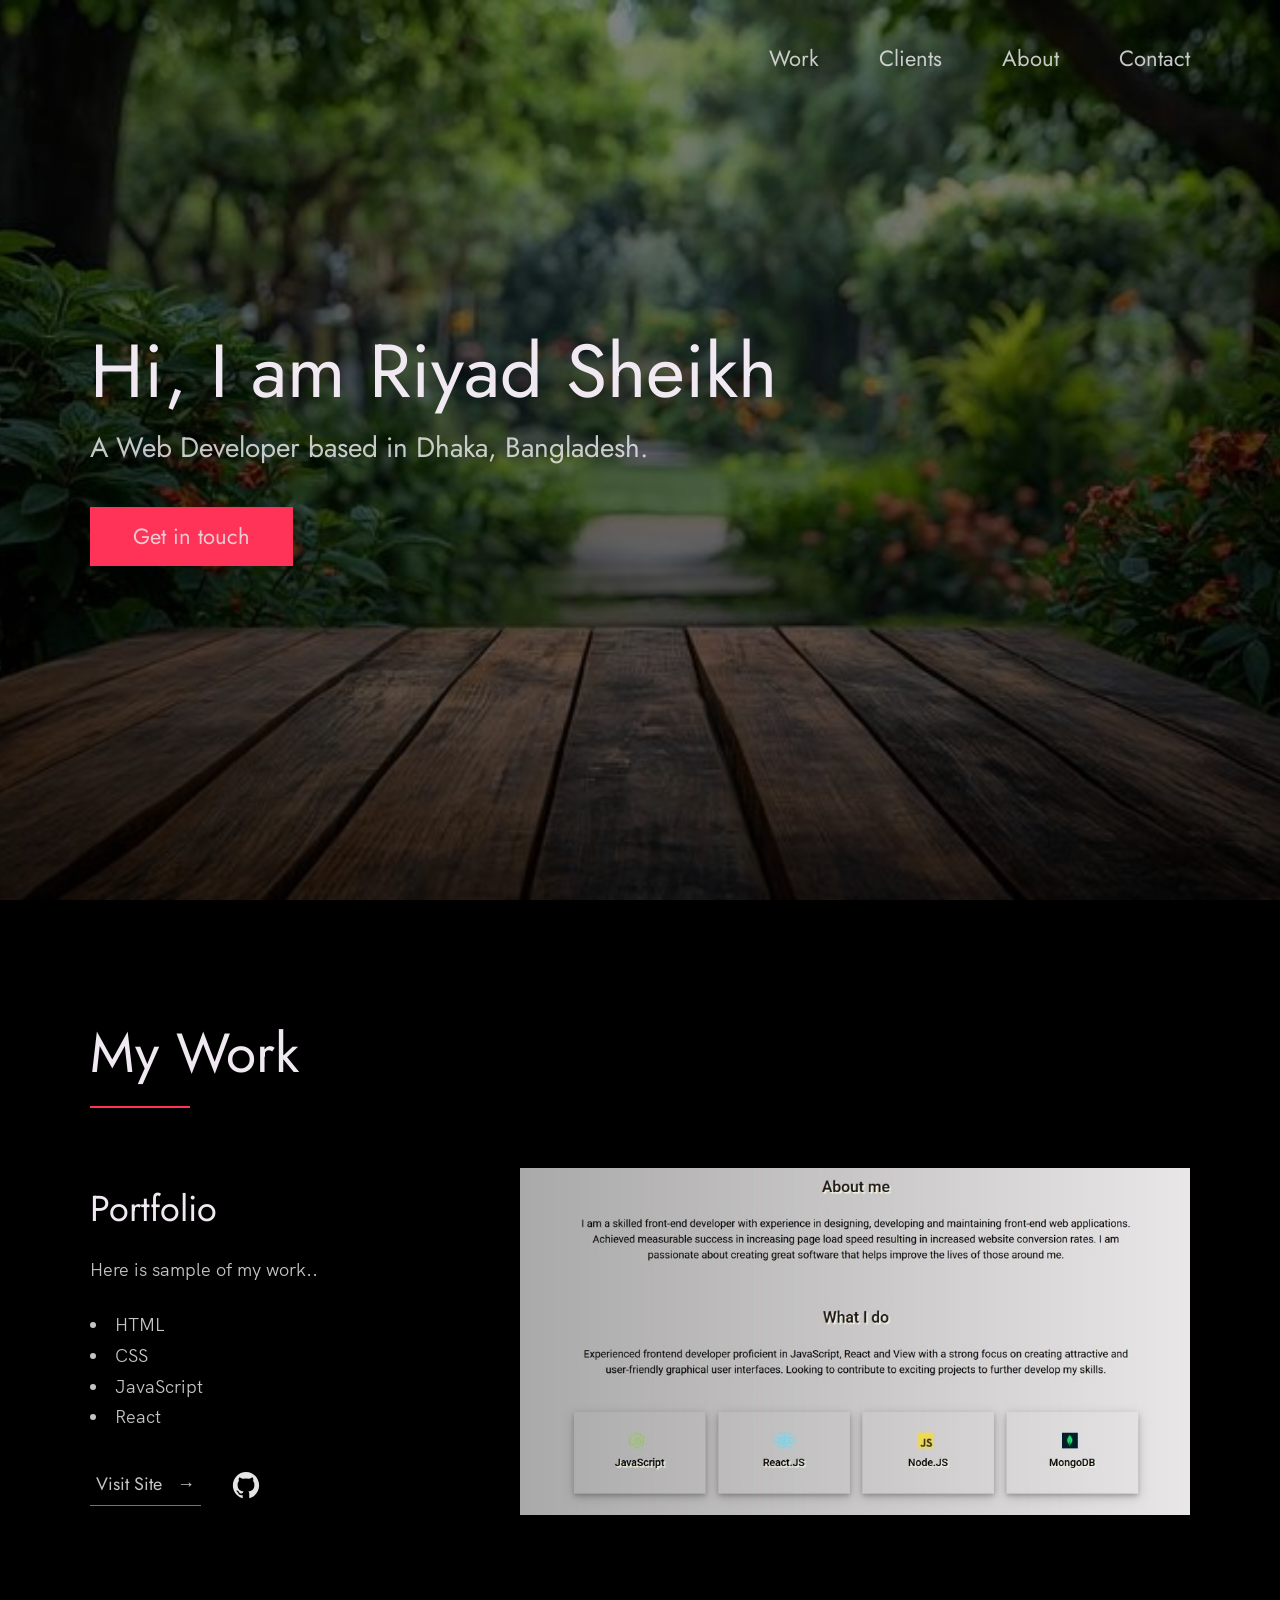
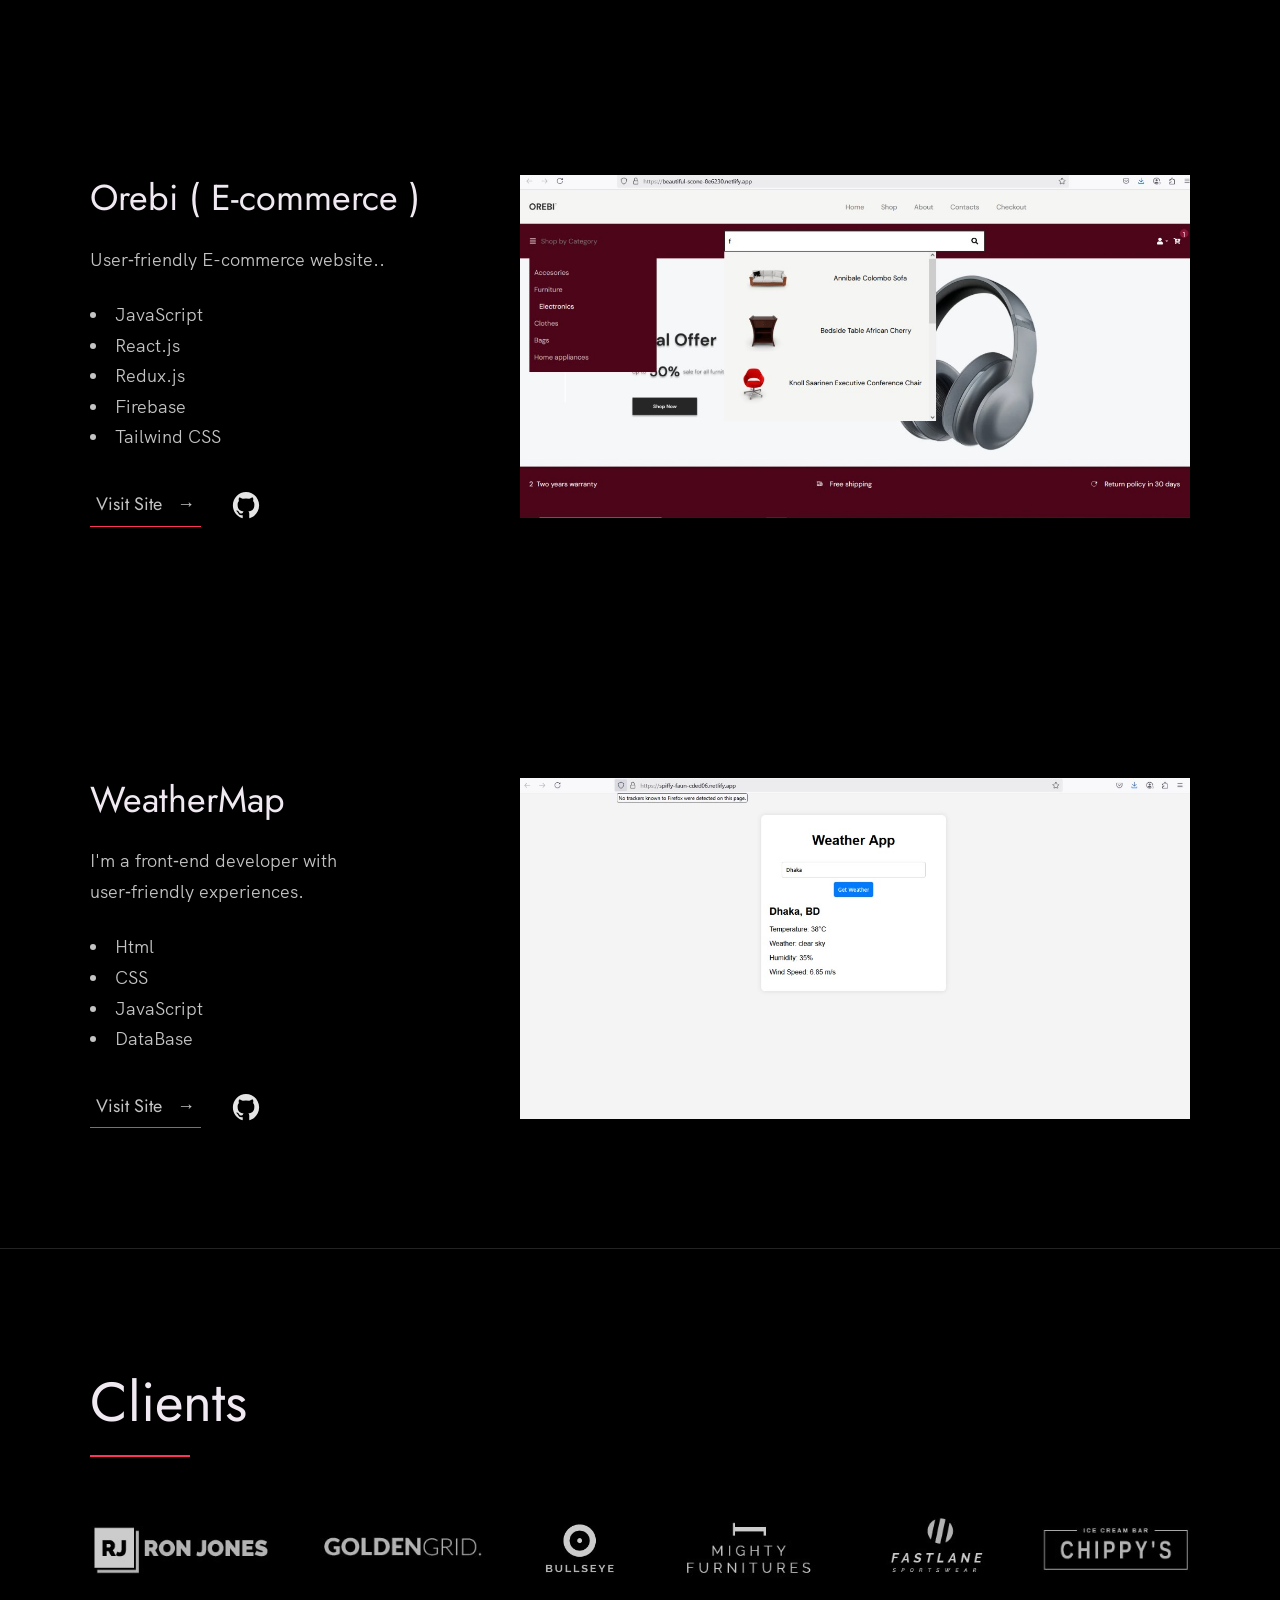
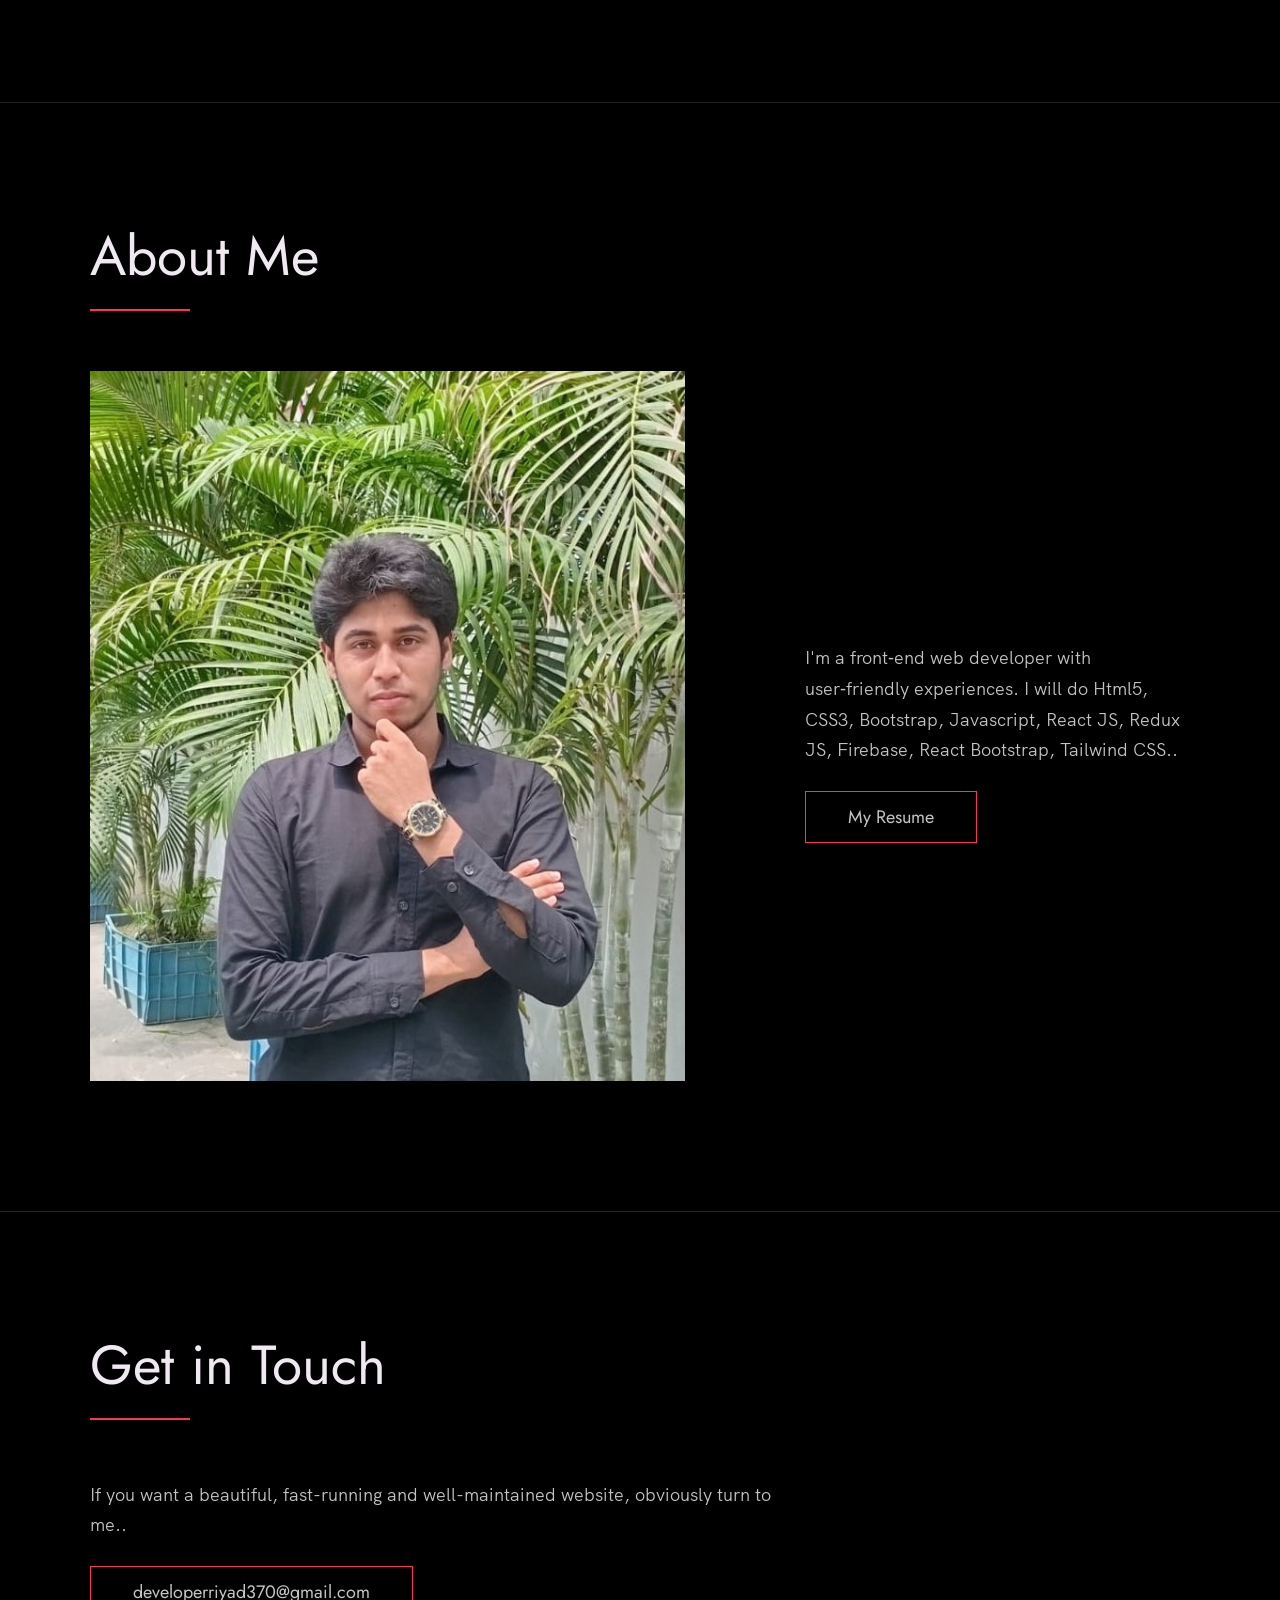
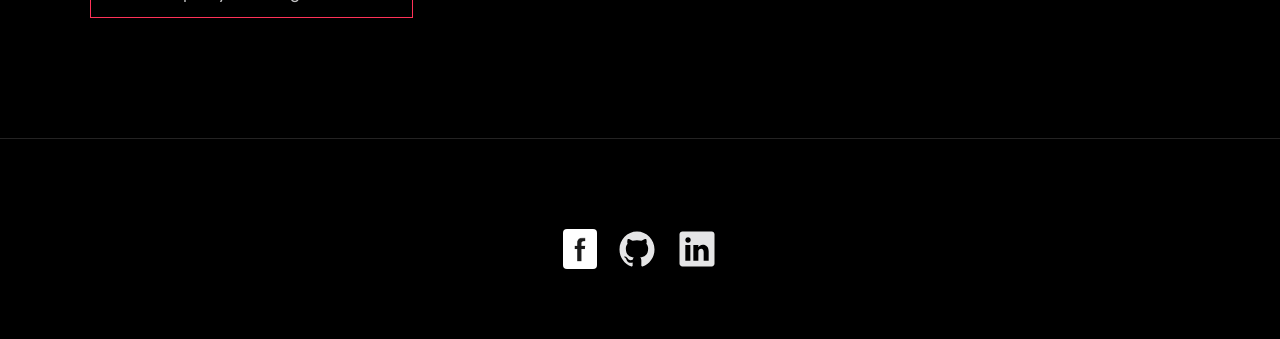
<file: index.html>
<!DOCTYPE html>
<html lang="en">

<head>
  <meta charset="UTF-8" />
  <meta name="viewport" content="width=device-width, initial-scale=1.0" />
  <link rel="shortcut icon" type="image/png" href="./images/singlogo.png" />

  <!-- Put your site title here -->
  <title>DeveLoper | RiyAd</title>
  <meta name="description" content="Add small description of yourslef.">
  <!-- Add some coding keywords below, Ex: (React, CSS etc) -->
  <meta name="keywords" content="Put your name, skills and some coding keywords" />
  <link rel="stylesheet" href="index.css" />
</head>

<body>

  <!-- ***** Header ***** -->

  <header class="header" role="banner" id="top">
    <div class="row">
      <nav class="nav" role="navigation">
        <ul class="nav__items">
          <li class="nav__item"><a href="#work" class="nav__link">Work</a></li>
          <li class="nav__item"><a href="#clients" class="nav__link">Clients</a></li>
          <li class="nav__item">
            <a href="#about" class="nav__link">About</a>
          </li>
          <li class="nav__item">
            <a href="#contact" class="nav__link">Contact</a>
          </li>
        </ul>
      </nav>
    </div>
    <div class="header__text-box row">
      <div class="header__text">
        <h1 class="heading-primary">
          <!-- Replace the following name with your name -->
          <span>Hi, I am Riyad Sheikh</span>
        </h1>
        <!-- Put a small paragraph about yourself -->
        <p>A Web Developer based in Dhaka, Bangladesh.</p>
        <a href="#contact" class="btn btn--pink">Get in touch</a>
      </div>
    </div>
  </header>

  <main role="main">

    <!-- ***** Work ***** -->

    <section class="work" id="work">
      <div class="row">
        <h2>My Work</h2>
        <div class="work__boxes">

          <!-- Each div with the work__box class is a project. -->

          <div class="work__box">
            <div class="work__text">
              <h3>Portfolio</h3>
              <p>
                Here is sample of my work.. </p>
              <ul class="work__list">
                <li>HTML</li>
                <li>CSS</li>
                <li>JavaScript</li>
                <li>React</li>
              </ul>

              <div class="work__links">
                <a href="https://github.com/riyadsheikh370" target="_blank" class="link__text">
                  Visit Site <span>&rarr;</span>
                </a>
                <a href="https://github.com/riyadsheikh370" title="View Source Code" target="_blank">
                  <img src="./images/github.svg" class="work__code" alt="GitHub">
                </a>
              </div>
            </div>
            <div class="work__image-box">
              <img src="./images/demo.jpg" class="work__image" alt="Project 1" />
            </div>
          </div>

          <div class="work__box">
            <div class="work__text">
              <h3>Orebi ( E-commerce )</h3>
              <p>
                User‑friendly E-commerce website..
              </p>
              <ul class="work__list">
                <li>JavaScript</li>
                <li>React.js</li>
                <li>Redux.js</li>
                <li>Firebase</li>
                <li>Tailwind CSS</li>
              </ul>

              <div class="work__links">
                <a href="https://beautiful-scone-8e6230.netlify.app/" class="link__text">
                  Visit Site <span>&rarr;</span>
                </a>
                <a href="https://github.com/riyadsheikh370/orebi">
                  <img src="./images/github.svg" class="work__code" title="View Source Code" alt="GitHub">
                </a>
              </div>
            </div>
            <div class="work__image-box">
              <img src="./images/orebi.jpg" class="work__image" alt="Project 1" />
            </div>
          </div>

          <div class="work__box">
            <div class="work__text">
              <h3>WeatherMap</h3>
              <p>
                I'm a front‑end developer
                with user‑friendly experiences.
              </p>
              <ul class="work__list">
                <li>Html</li>
                <li>CSS</li>
                <li>JavaScript</li>
                <li>DataBase</li>
              </ul>

              <div class="work__links">
                <a href="https://spiffy-faun-cded06.netlify.app/" class="link__text">
                  Visit Site <span>&rarr;</span>
                </a>
                <a href="https://github.com/riyadsheikh370/openweathermap">
                  <img src="./images/github.svg" class="work__code" title="View Source Code" alt="GitHub">
                </a>
              </div>
            </div>
            <div class="work__image-box">
              <img src="./images/weathermap.jpg" class="work__image" alt="Project 3" />
            </div>
          </div>
        </div>
      </div>
    </section>

    <!-- ***** Clients ***** -->
    <section class="client" id="clients">
      <div class="row">
        <h2>Clients</h2>
        <div class="client__logos">
          <!-- Add logos of the clients or companies you'have worked with. -->
          <img src="./images/ronjones.png" class="client__logo" alt="Company 2" />
          <img src="./images/goldengrid.png" class="client__logo" alt="Company 3" />
          <img src="./images/bullseye.png" class="client__logo" alt="Company 1" />
          <img src="./images/mighty-furnitures.png" class="client__logo" alt="Company 1" />
          <img src="./images/fastlane.png" class="client__logo" alt="Company 3" />
          <img src="./images/chippy.png" class="client__logo" alt="Company 1" />
        </div>
      </div>
    </section>

    <!-- ***** About ***** -->

    <section class="about" id="about">
      <div class="row">
        <h2>About Me</h2>
        <div class="about__content">
          <div class="about__text">
            <!-- Replace the below paragraph with info about yourself -->
            <p>
              I'm a front‑end web developer
              with user‑friendly experiences.
              I will do Html5, CSS3, Bootstrap, Javascript, React JS, Redux JS,
              Firebase, React Bootstrap, Tailwind CSS..
            </p>
            <!-- Provide a link to your resume -->
            <a href="images/riyad sheikh's cv.pdf" class="btn" download>My Resume</a>
          </div>

          <div class="about__photo-container">
            <!-- Add a nice photo of yourself -->
            <img class="about__photo" src="./images/riyad.jpg" alt="" />
          </div>
        </div>
      </div>
    </section>
  </main>

  <!-- ***** Contact ***** -->

  <section class="contact" id="contact">
    <div class="row">
      <h2>Get in Touch</h2>
      <div class="contact__info">
        <p>
          If you want a beautiful, fast-running and well-maintained website, obviously turn to me..
        </p>
        <!-- Replace the email with yours -->
        <a href="mailto:riyadsheikh370@gmail.com" class="btn">developerriyad370@gmail.com</a>
      </div>
    </div>
  </section>

  <!-- ***** Footer ***** -->

  <footer role="contentinfo" class="footer">
    <div class="row">
      <!-- Update the links to point to your accounts -->
      <ul class="footer__social-links">
        <li class="footer__social-link-item">
          <a href="https://www.facebook.com/majedul.majid" title="Link to Twitter Profile">
            <img style="border-radius: 4px;" src="./images/fb.png" class="footer__social-image" alt="Twitter">
          </a>
        </li>
        <li class="footer__social-link-item">
          <a href="https://github.com/riyadsheikh370" title="Link to Github Profile">
            <img src="./images/github.svg" class="footer__social-image" alt="Github">
          </a>
        </li>
        <li class="footer__social-link-item">
          <a href="www.linkedin.com/in/riyad-sheikh-19310830">
            <img src="./images/linkedin.svg" title="Link to Linkedin Profile" class="footer__social-image"
              alt="Linkedin">
          </a>
        </li>
      </ul>
    </div>
  </footer>

  <a href="#top" class="back-to-top" title="Back to Top">
    <img src="./images/arrow-up.svg" alt="Back to Top" class="back-to-top__image" />
  </a>
  <script src="./index.js"></script>
</body>

</html>
</file>
<file: index.css>
/* --------------------------------------- */
/* ----- Basic Setup ----- */
/* --------------------------------------- */

@font-face {
    font-family: 'Hk Grotesk';
    font-style: normal;
    font-weight: 400;
    src: url('./fonts/HKGrotesk-Regular.woff') format('woff');
}

@font-face {
    font-family: 'Jost';
    font-style: normal;
    font-weight: 400;
    src: url('./fonts/Jost-Regular.ttf') format('woff');
}

* {
    margin: 0;
    padding: 0;
    box-sizing: inherit;
}

:root {
    --font-size-small: 1.8rem;
    --font-size-normal: 2.2rem;
    --font-size-medium: 2.8rem;
    --font-size-medium-1: 3.6rem;
    --font-size-large: 5.5rem;
    --font-size-huge: 7.5rem;
    --font-stack: 'Hk Grotesk', sans-serif;

    --line-height-normal: 1.7;
    --line-height-small: 1.2;

    --black: #000;
    --pink: #ff3258;
    --white: #f0e9f2;
    --white-1: #e5e5e6da;


    --container-max-width: 1180px;
    --container-normal-width: 800px;
    --container-medium-width: 700px;
    --container-small-width: 500px;

    --gutter-huge: 12rem;
    --gutter-medium: 6rem;
    --gutter-normal: 3rem;
    --gutter-small-1: 2.5rem;
    --gutter-small: 2rem;

    --border-light: 1px solid rgb(36, 35, 35);
}

html {
    font-size: 62.5%;
    /* (16/10)*100 = 62.5% => 1rem = 10px */
    box-sizing: border-box;
    scroll-behavior: smooth;
}

@media(max-width: 1000px) {
    html {
        font-size: 52%;
    }
}

body {
    font-size: var(--font-size-small);
    font-family: var(--font-stack);
    font-weight: 400;
    color: var(--white-1);
    line-height: var(--line-height-normal);
    background: var(--black);
    overflow-x: hidden;
}

.row {
    max-width: var(--container-max-width);
    margin: 0 auto;
}

@media(max-width: 1340px) {
    .row {
        max-width: 1100px;
    }
}

@media(max-width: 1240px) {
    .row {
        padding: 0 var(--gutter-medium);
    }
}

@media(max-width: 600px) {
    .row {
        padding: 0 var(--gutter-normal);
    }
}

@media(max-width: 600px) {
    .row {
        padding: 0 var(--gutter-small);
    }
}

section {
    padding: var(--gutter-huge) 0;
    border-bottom: var(--border-light);
}

img {
    object-fit: contain;
    max-width: 100%;
}

/* --------------------------------------- */
/* ----- Headlines and Paragraphs ----- */
/* --------------------------------------- */

h1,
h2,
h3 {
    font-family: 'Jost', sans-serif;
    font-weight: 400;
    line-height: var(--line-height-small);
    color: var(--white);
}

.heading-primary {
    line-height: 1;
    font-size: var(--font-size-huge);
    font-weight: 400;
}

@media(max-width: 900px) {
    .heading-primary {
        font-size: 6.5rem;
    }
}

h2 {
    font-size: var(--font-size-large);
    margin-bottom: var(--gutter-medium);
}

h2::after {
    content: '';
    display: block;
    height: 2px;
    width: 10rem;
    background: var(--pink);
    margin: var(--gutter-small) 0;
}

h3 {
    font-size: var(--font-size-medium-1);
    margin-bottom: var(--gutter-small);
}

@media(max-width: 412px) {
    .header__text {
       margin-left: -4%;
    }
}

@media(max-width: 500px) {
    .heading-primary {
        font-size: var(--font-size-large);
    }

    h2 {
        font-size: var(--font-size-medium-1);
    }

    h3 {
        font-size: var(--font-size-medium);
    }
}

p {
    margin: var(--gutter-small-1) 0;
}

@media(max-width: 900px) {
    p {
        max-width: var(--container-small-width);
    }
}

/* --------------------------------------- */
/* ----- Buttons and Links ----- */
/* --------------------------------------- */

a {
    color: var(--white);
    font-weight: 400;
    font-family: 'Jost', sans-serif;
    transition: all .2s;
    outline: 2px solid transparent;
}

::-moz-focus-inner {
    border: 0;
}

button:focus,
a:focus {
    outline: 2px solid var(--pink);
}

body:not(.user-is-tabbing) button:focus,
body:not(.user-is-tabbing) a:focus {
    outline: none;
}

.link:hover {
    color: var(--pink);
}

.btn {
    position: relative;
    display: inline-block;
    padding: 1rem 4.2rem;
    text-decoration: none;
    color: inherit;
    border: 1px solid var(--pink);
    font-weight: 400;
}

.btn:focus {
    outline: none;
}

.btn::after {
    content: '';
    display: block;
    position: absolute;
    top: 0;
    left: 0;
    right: 100%;
    background: var(--white);
    height: 100%;
    z-index: -1;
    transition: all 0.2s cubic-bezier(1, 0.68, 0.16, 0.9);
}

.btn:hover::after,
.btn:focus::after {
    right: 0;
    background: var(--pink);
}

.btn--pink {
    background: var(--pink);
    transition: all 0.2s;
}

.btn--pink::after {
    display: none;
}

.btn--pink:hover,
.btn--pink:focus {
    background: transparent;
}

.link__text {
    position: relative;
    display: inline-block;
    padding: .6rem;
    color: inherit;
    text-decoration: none;
    border-bottom: 1px solid var(--pink);
}

.link__text::after {
    content: '';
    display: block;
    position: absolute;
    top: 0;
    left: 0;
    right: 100%;
    background: var(--white);
    height: 100%;
    z-index: -1;
    transition: all 0.2s cubic-bezier(1, 0.68, 0.16, 0.9);
}

.link__text:focus {
    outline: none;
}

.link__text:hover::after,
.link__text:focus:after {
    right: 0;
    background: var(--pink);
}

.link__text span {
    padding-left: 1rem;
    font-family: sans-serif;
}

/* ----- Back to Top ----- */

.back-to-top {
    position: fixed;
    bottom: 4rem;
    right: 4rem;
    display: flex;
    justify-content: center;
    align-items: center;
    height: 5.5rem;
    width: 5.5rem;
    background-color: var(--pink);
    border-radius: 50%;
    z-index: 10;
    visibility: hidden;
    transition: all .4s;
}

.back-to-top__image {
    height: 70%;
}

@media(max-width: 900px) {
    .back-to-top {
        right: 2rem;
    }
}

@media(max-width: 500px) {
    .back-to-top {
        right: 1rem;
    }
}

/* --------------------------------------- */
/* ----- Navigation ----- */
/* --------------------------------------- */

.nav {
    display: flex;
    justify-content: flex-end;
    padding: var(--gutter-normal) 0;
}

.nav__items {
    display: flex;
    list-style: none;
}

.nav__item:not(:last-child) {
    margin-right: var(--gutter-medium);
}

@media(max-width: 500px) {
    .nav {
        justify-content: center;
    }
}

@media(max-width: 400px) {
    .nav__item:not(:last-child) {
        margin-right: var(--gutter-normal);
    }
}

@media(max-width: 300px) {
    .nav {
        font-size: var(--font-size-small);
    }
}

.nav__link {
    position: relative;
    display: inline-block;
    padding: 1rem 0;
    text-decoration: none;
    color: inherit;
    transition: all .2s;
}

.nav__link::after {
    content: '';
    position: absolute;
    bottom: 0;
    left: 0;
    right: 100%;
    display: inline-block;
    height: 1rem;
    background: var(--white);
    transition: all 0.25s cubic-bezier(1, 0.68, 0.16, 0.9);
}

.nav__link:hover {
    color: var(--pink);
}

.nav__link:hover::after {
    right: 0;
    height: 2px;
    background: var(--pink);
}

/* --------------------------------------- */
/* ----- Header ----- */
/* --------------------------------------- */

.header {
    background: linear-gradient(rgba(0, 0, 0, .1), rgba(0, 0, 0, .4)),
        url('./images/header.jpg');
    height: 100vh;
    background-size: cover;
    background-position: center;
    background-attachment: fixed;
    font-size: var(--font-size-normal);
}

.header__text {
    position: absolute;
    top: 50%;
    transform: translateY(-50%);
}

.header__text p {
    margin: 1.5rem 0 3.5rem;
    max-width: var(--container-medium-width);
    font-family: 'Jost', sans-serif;
    font-size: var(--font-size-medium);
}

@media(max-width: 500px) {
    .header {
        text-align: center;
    }

    .header__text p {
        transform: scale(.8);
    }
}

/* --------------------------------------- */
/* ----- Work ----- */
/* --------------------------------------- */

.work__box {
    display: flex;
    align-items: center;
}

@media(max-width: 900px) {
    .work__box {
        align-items: initial;
        flex-direction: column-reverse;
    }
}

.work__box:not(:last-child) {
    margin-bottom: 25rem;
}

@media(max-width: 500px) {
    .work__box:not(:last-child) {
        margin-bottom: 20rem;
    }
}

.work__links {
    display: flex;
    align-items: center;
}

.work__text {
    flex: 0 0 30%;
}

.work__list {
    /* list-style-type: square; */
    list-style-position: inside;
    margin-bottom: var(--gutter-normal);
}

.work__code {
    display: block;
    height: 3rem;
    margin-left: var(--gutter-normal);
    transition: all .3s;
}

.work__code:hover {
    transform: scale(1.2);
}

.work__image-box {
    margin-bottom: var(--gutter-normal);
}

@media(min-width: 901px) {
    .work__image-box {
        flex: 1;
        margin: 0 0 0 10rem;
    }
}

@media(max-width: 900px) {
    .work__code {
        height: 4rem;
    }
}

/* --------------------------------------- */
/* ----- Clients ----- */
/* --------------------------------------- */

.client__logos {
    display: flex;
    justify-content: space-between;
    filter: invert(100%) grayscale(100%) opacity(.8);
}

.client__logo {
    height: 6.5rem;
    max-width: 18rem;
}

@media(max-width: 1240px) {
    .client__logos {
        overflow-x: scroll;
        padding: var(--gutter-normal);
    }

    .client__logo:not(:last-of-type) {
        margin-right: var(--gutter-medium);
    }
}

/* --------------------------------------- */
/* ----- About ----- */
/* --------------------------------------- */

.about__content {
    display: flex;
    flex-direction: row-reverse;
    align-items: center;
}

@media(max-width: 900px) {
    .about__content {
        flex-direction: column-reverse;
        align-items: initial;
    }
}

.about__photo-container {
    margin-bottom: var(--gutter-normal);
}

@media(min-width: 901px) {
    .about__text {
        flex: 0 0 35%;
    }

    .about__photo-container {
        flex: 1;
        margin: 0 var(--gutter-huge) 0 0;
    }
}

/* --------------------------------------- */
/* ----- Contact ----- */
/* --------------------------------------- */

.contact__info {
    max-width: var(--container-medium-width);
}

/* --------------------------------------- */
/* ----- Footer ----- */
/* --------------------------------------- */

.footer {
    text-align: center;
    padding: var(--gutter-medium) 0 var(--gutter-normal);
}

.footer__social-links {
    display: flex;
    justify-content: center;
    padding: var(--gutter-normal) 0;
    list-style: none;
}

.footer__social-link-item:not(:last-of-type) {
    margin-right: var(--gutter-small);
}

.footer__social-image {
    height: 4rem;
}

.footer__github-buttons {
    display: flex;
    justify-content: center;
}

.footer__github-buttons iframe {
    height: 2.5rem;
    width: 84px;
    transform: translateY(3px);
}

@media(max-width: 500px) {
    .footer {
        padding: var(--gutter-medium) 0;
    }
}
</file>
